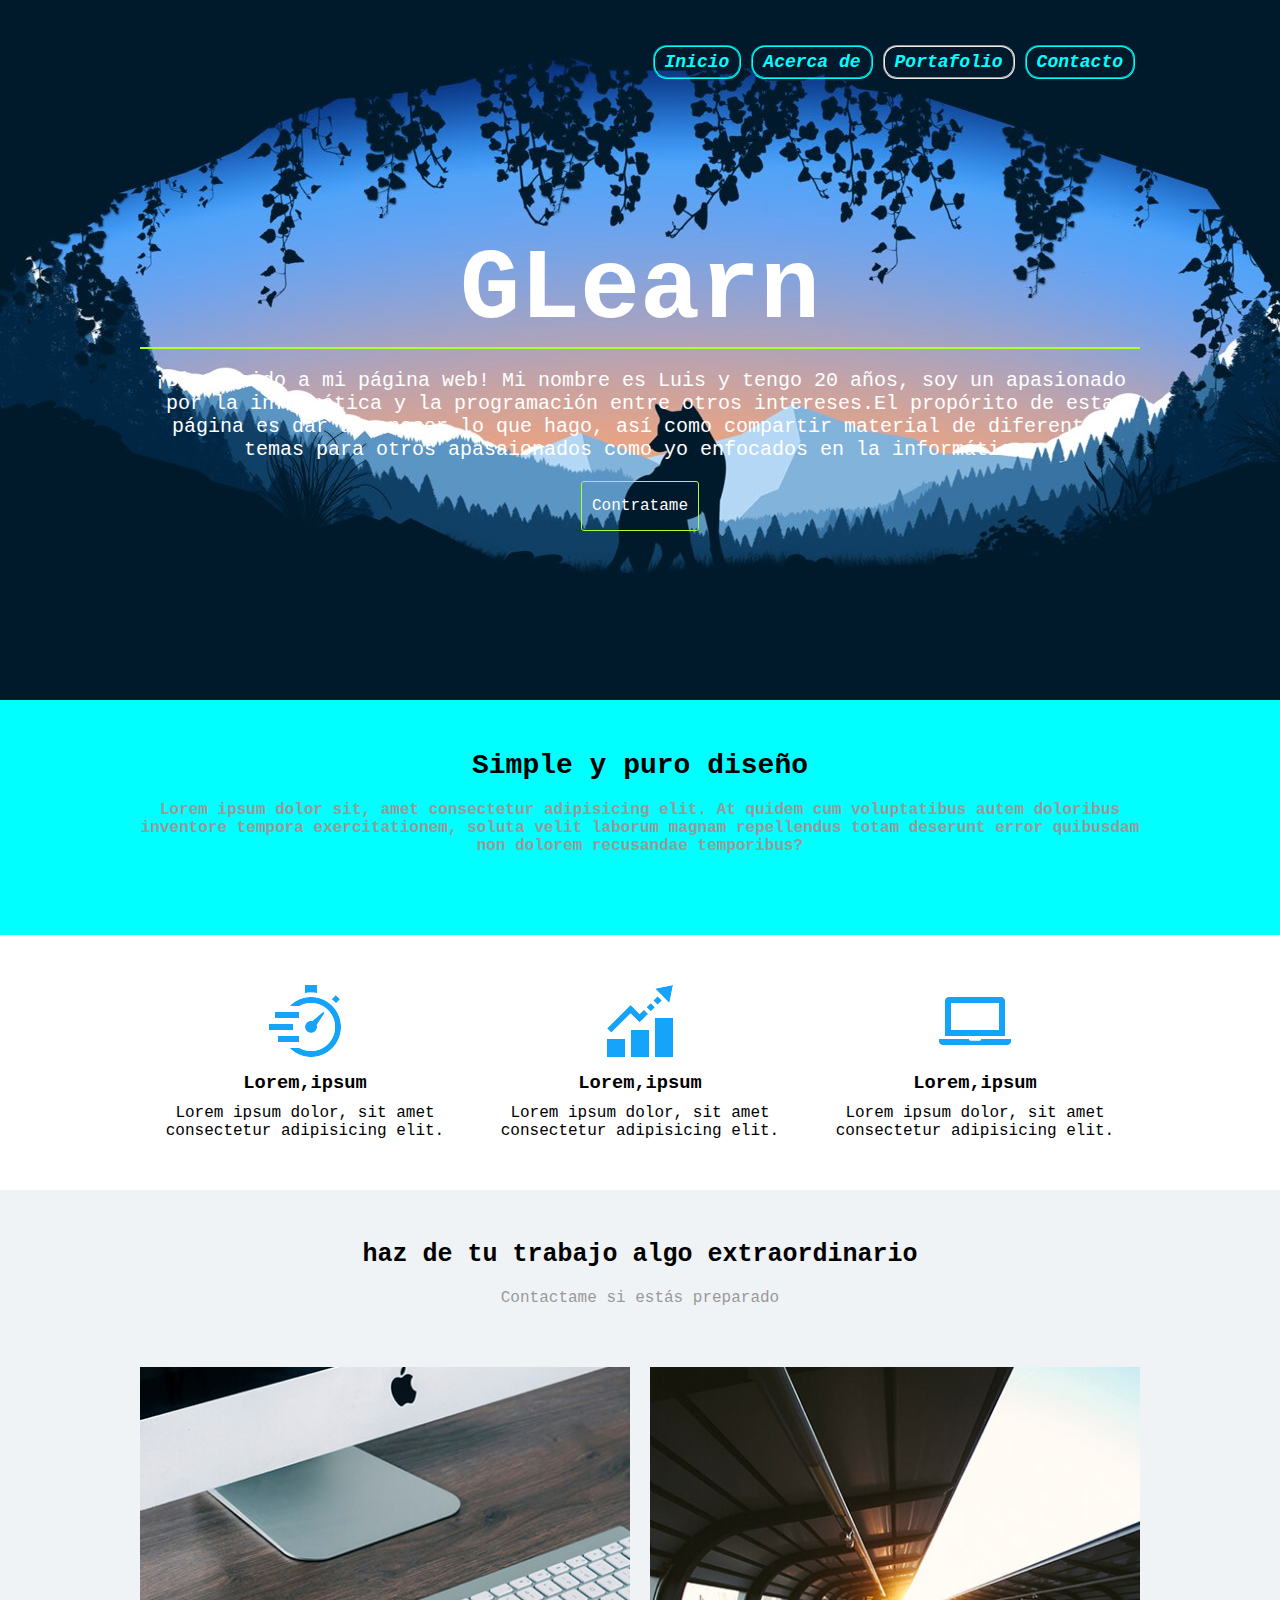
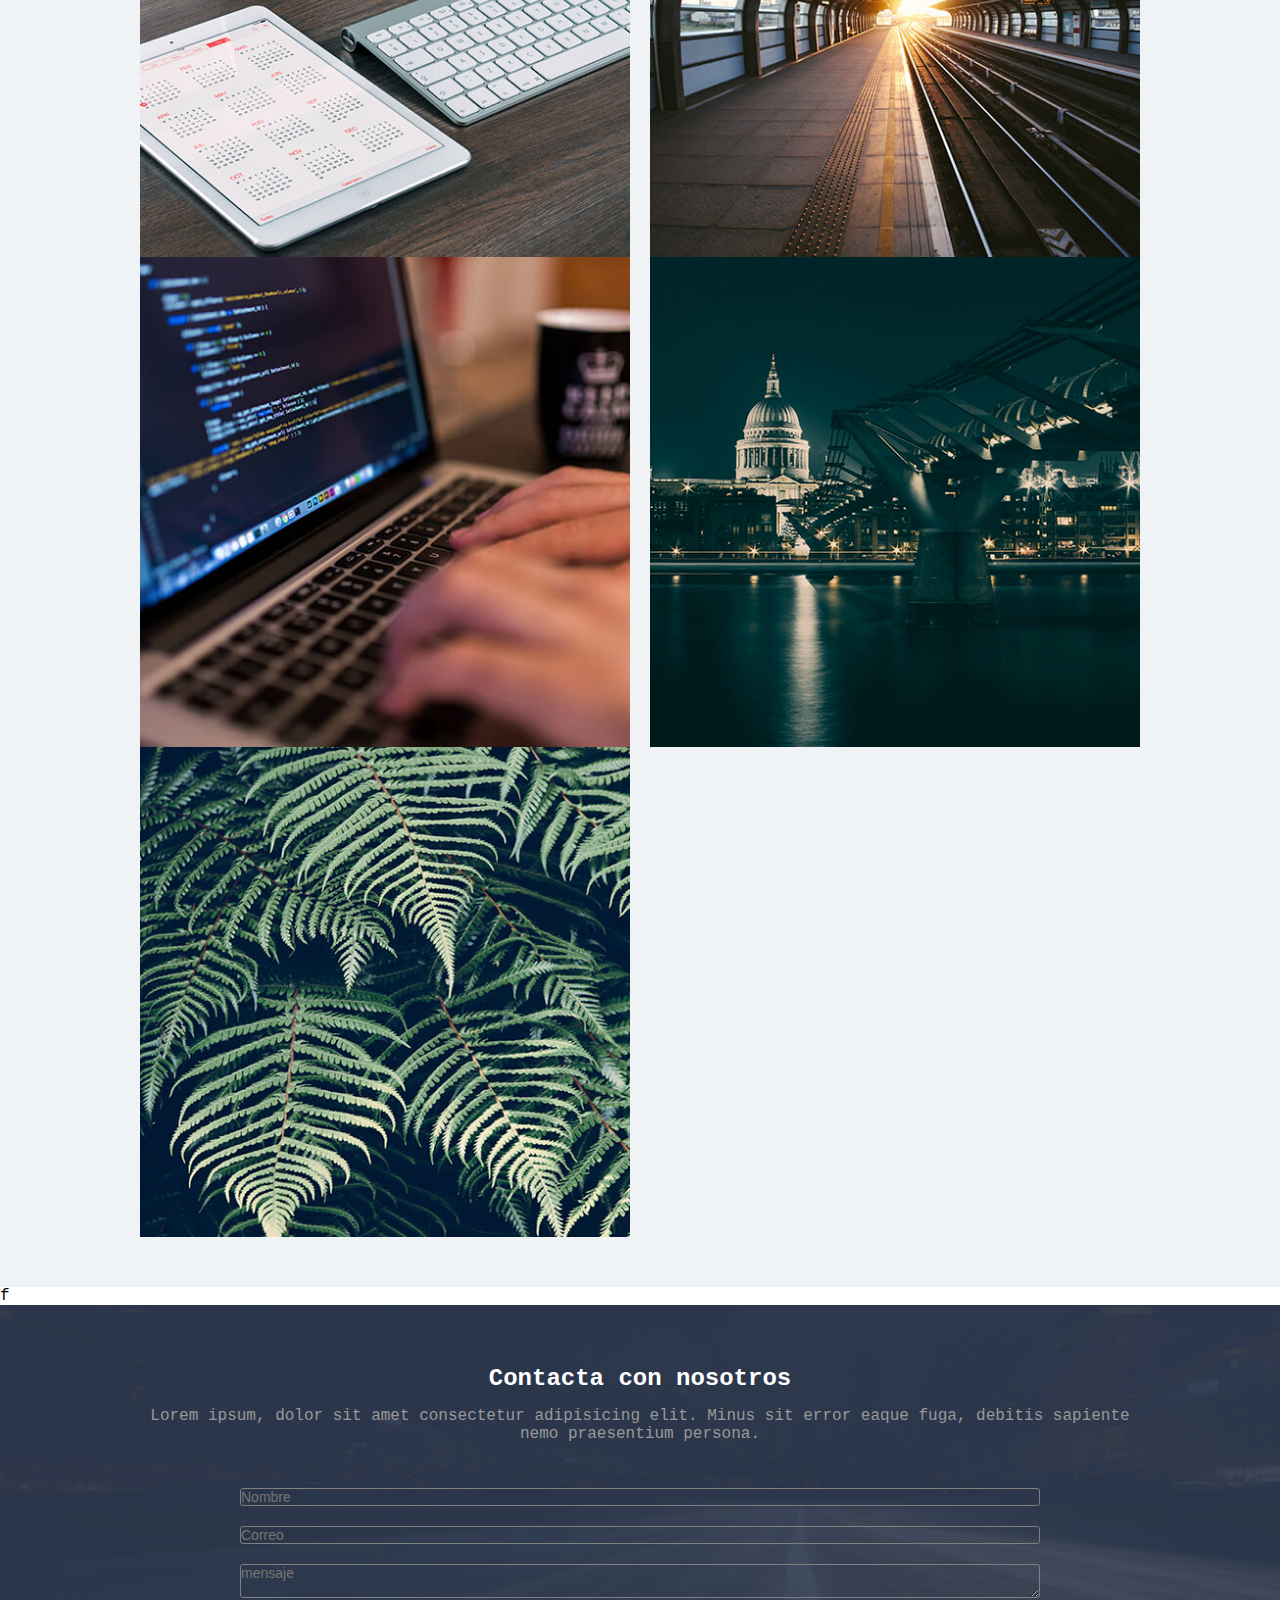
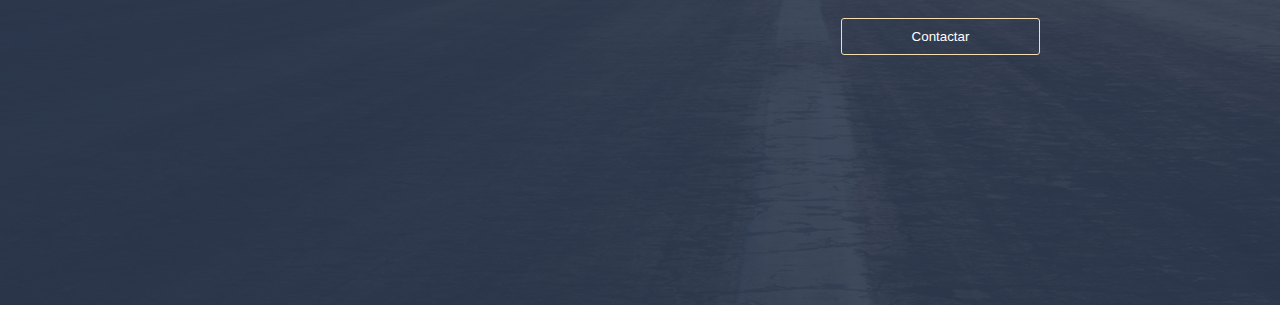
<file: index.html>
<!DOCTYPE html>
<html lang="en">
<head>
    <meta charset="UTF-8">
    <meta http-equiv="X-UA-Compatible" content="IE=edge">
    <meta name="viewport" content="width=device-width, initial-scale=1.0">
    <title>GLearn</title>
    <link href="CSS/estilos.css" rel="stylesheet"/>

</head>

<body>
    <header>
        <div class="contenedor">
             <nav class="menu">
                 <a href="">Inicio</a>
                 <a href="">Acerca de</a>
                 <a href="Portafolio.html">Portafolio</a>
                 <a href="">Contacto</a>
             </nav>
             <div class="contenedor-textos-header">
                 <h1 class="titulo-header">GLearn</h1>
                 <div class="linea">                </div>
                 <h2 class="subtitulo-header">¡Bienvenido a mi página web! <span> Mi nombre es Luis y tengo 20 años, soy un apasionado por la informática y la programación entre otros intereses.El propórito de esta página es dar a conocer lo que hago, así como compartir material de diferentes temas para otros apasaionados como yo enfocados en la informática.</span></h2>
                 <a href="" class="call-to-action">Contratame</a>
             </div>

        </div>
    </header>
    <main>
        <section class="acerca-de">
            <div class="contenedor">
                <div class="contenedor-textos-acerca">
                    <h2 class="titulo-acerca">Simple y puro diseño</h2>
                    <p class="parrafo-acerca">Lorem ipsum dolor sit, amet consectetur adipisicing elit. At quidem cum voluptatibus autem doloribus inventore tempora exercitationem, soluta velit laborum magnam repellendus totam deserunt error quibusdam non dolorem recusandae temporibus?</p>
                </div>
            </div>
        </section>
        <section class="iconos">
            <div class="contenedor">
               <div class="contenedor-iconos">
                 <div class="icono-individual">
                   <img src="img/icono1.png" alt="">
                   <h3>Lorem,ipsum</h3>
                   <p>Lorem ipsum dolor, sit amet consectetur adipisicing elit.</p>
                 </div>
                 <div class="icono-individual">
                    <img src="img/icono2.png" alt="">
                    <h3>Lorem,ipsum</h3>
                    <p>Lorem ipsum dolor, sit amet consectetur adipisicing elit.</p>
                  </div> 
                  <div class="icono-individual">
                    <img src="img/icono3.png" alt="">
                    <h3>Lorem,ipsum</h3>
                    <p>Lorem ipsum dolor, sit amet consectetur adipisicing elit.</p>
                  </div> 
               </div>   
            </div>
        </section>
        <section class="portafolio"> 
            <div class="contenedor">
                <div class="contenedor-textos-portafolio">
                    <h2 class="titulo-portafolio">haz de tu trabajo algo extraordinario</h2>
                    <p class="parrafo-portafolio">Contactame si estás preparado</p>
                    <div class="contenedor-portafolio">
                        <img src="img/1.jpg" alt="">
                        <img src="img/2.jpg" alt="">
                        <img src="img/3.jpg" alt="">
                        <img src="img/4.jpg" alt="">
                        <img src="img/5.jpg" alt="">
                    </div>
                </div>
            </div>
        </section>
        
    </main>
f
    <footer>
        <div class="contenedor">
           <div class="footer-textos">
              <h2 class="titulo-footer">Contacta con nosotros</h2> 
              <p class="titulo-parrafo">Lorem ipsum, dolor sit amet consectetur adipisicing elit. Minus sit error eaque fuga, debitis sapiente nemo praesentium persona.</p>

           </div>
           <form action="" class="formulario" method="POST">
               <input type="text" name="nombre" placeholder="Nombre" id="" class="nombre-contacto">
               <input type="mail" name="nombre" placeholder="Correo" id="" class="nombre-correo"> 
               <textarea name="mensaje" class="mensaje" placeholder="mensaje"></textarea>
               <div class="derecha">
                 <input type="sumbit" value="Contactar" class="boton-envio">   
               </div>
           </form>
        </div>

    </footer>
</body>
</html>
</file>
<file: CSS/estilos.css>
* {
  padding: 0;
  margin: 0;
  box-sizing: border-box;
}
body {
  font-family: monospace;
  font-size: 16px;
  background: #fff;
}
.contenedor {
  width: 100%;
  max-width: 1000px;
  margin: auto;
  overflow: hidden;
}
header {
  width: 100%;
  height: 700px;
  background-image: url(../img/lobo.jpg);
  background-repeat: repeat;
  background-position: center;
}
header .menu {
  display: flex;
  justify-content: flex-end;
  margin: 40px 0;
  width: 200;
}
header .menu a {
  display: inline-block;
  padding: 5px 10px;
  font-size: 18px;
  text-decoration: none;
  color: aqua;
  font-weight: 600;
  font-style: oblique;
  border: 2px groove;
  border-radius: 14px;
  margin: 5px;
}
header .menu a:hover {
  text-decoration: solid;
  color: white;
}
header .contenedor-textos-header {
  margin: 150px 0;
  text-align: center;
}
header .contenedor-textos-header .titulo-header {
  font-size: 100px;
  color: #fff;
  margin-bottom: 5px;
  position: absolute; /*titulo isquierda glearn*/

  display: contents;
}
header .contenedor-textos-header .linea {
  width: 1300px;
  margin: auto;
  height: 2px;
  background: greenyellow;
  margin-bottom: 20px;
}
header .contenedor-textos-header .subtitulo-header {
  font-size: 20px;
  color: #fff;
  font-weight: 300;
  margin-bottom: 20px;
}
header .contenedor-textos-header .call-to-action {
  display: inline-block;
  padding: 15px 10px;
  border: 1px solid greenyellow;
  text-align: center;
  color: #fff;
  text-decoration: none;
  border-radius: 3px;
}
header .contenedor-textos-header .call-to-action:hover {
  background: #13111171;
  color: #fff;
}
main .acerca-de {
  background: aqua;
  padding: 50px 0;
  text-align: center;
}
main .acerca-de .contenedor-textos-acerca .titulo-acerca {
  font-size: 28px;
  font-weight: 900;
  color: black;
  margin-bottom: 20px;
}
main .acerca-de .contenedor-textos-acerca .parrafo-acerca {
  color: #999999;
  font-weight: 600;
  margin-bottom: 30px;
}
main .iconos {
  padding: 30px 0;
}
.contenedor-iconos {
  display: flex;
  justify-content: space-between;
  text-align: center;
}
.contenedor-iconos .icono-individual {
  width: 33%;
  margin: 20px 0;
}
.contenedor-iconos .icono-individual h3 {
  margin: 10px 0;
}
main .portafolio {
  background: #f0f3f5;
  padding: 50px 0;
}

main .contenedor-textos-portafolio {
  text-align: center;
}
main .contenedor-textos-portafolio .titulo-portafolio {
  font-weight: 900;
  font-size: 25px;
  margin-bottom: 20px;
}
main .contenedor-textos-portafolio .parrafo-portafolio {
  font-weight: normal;
  color: #999999;
  margin-bottom: 60px;
}
main .portafolio .contenedor-portafolio {
  display: flex;
  flex-wrap: wrap;
  justify-content: space-between;
}
main .portafolio .contenedor-portafolio img {
  width: 49%;
}
main .portafolio .contenedor-portafolio img:hover {
  opacity: 0.6;
}
footer {
  width: 100%;
  height: 600px;
  padding: 60px 0;
  background-image: url(../img/footer.png);
}
footer .footer-textos {
  text-align: center;
  color: #fff;
}
footer .footer-textos h2 {
  font-size: 24px;
  font-weight: 900;
  margin-bottom: 15px;
}
footer .footer-textos .titulo-parrafo {
  font-weight: 300;
  color: #999999;
  margin-bottom: 45px;
}
footer .formulario {
  display: flex;
  flex-direction: column;
  width: 80%;
  margin: auto;
}
footer .formulario .nombre-contacto,
footer .formulario .nombre-correo,
footer .formulario .mensaje {
  display: inline-block;
  padding: 15ps 20px;
  margin-bottom: 20px;
  background: none;
  border: 1px solid gray;
  color: #999999;
  border-radius: 3px;
  font-family: "Lucida Sans", "Lucida Sans Regular", "Lucida Grande",
    "Lucida Sans Unicode", Geneva, Verdana, sans-serif;
  font-weight: 300;
  font-size: 14px;
}
footer .formulario.mensaje {
  min-width: 100%;
  max-width: 100%;
  min-height: 150px;
  max-height: 150px;
}
footer .formulario .derecha {
  display: flex;
  justify-content: flex-end;
}
footer .formulario .boton-envio {
  display: inline-block;
  padding: 10px 10px;
  background: none;
  border: 1px solid wheat;
  color: white;
  border-radius: 3px;
  text-align: center;
}
footer .formulario .boton-envio:hover {
  background: blue;
  color: aqua;
  cursor: pointer;
}

@media screen and (max-width: 600px) {
  header .menu {
    justify-content: center;
    flex-wrap: wrap;
  }
  header .contenedor-textos-header {
    margin: 100px 0;
  }
}
@media screen and (max-width: 540px) {
  header .contenedor-textos-header .titulo-header {
    font-size: 70px;
    /*tamaño de fuente "GLearn· para vista movil*/
  }
  header span {
    display: none;
  }
  .contenedor-iconos {
    flex-direction: column;
  }
  .contenedor-iconos .icono-individual {
    width: 90%;
    margin: auto;
  }
  main .portafolio .contenedor-portafolio{
      justify-content: space-around;
  }

  
  main .portafolio .contenedor-portafolio img{
      width: 48%;
  }
}
</file>
